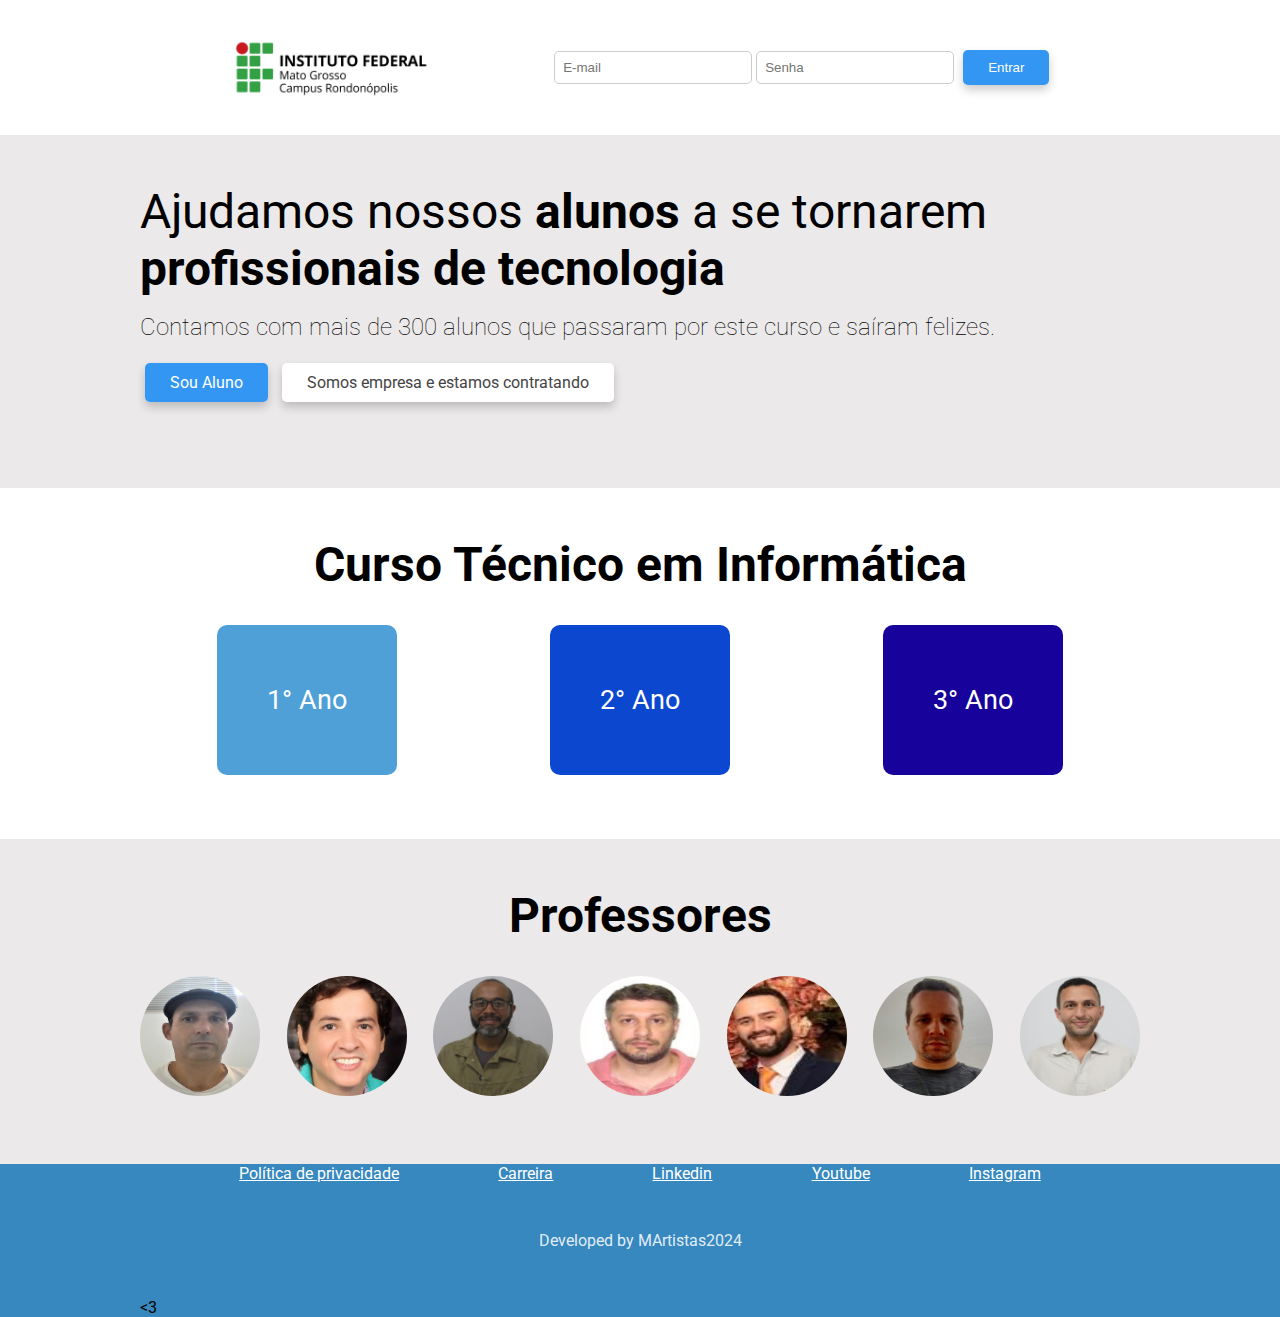
<file: team/index.html>
<!DOCTYPE html>
<html lang="pt-br">

<head>
    <meta charset="UTF-8">
    <meta name="viewport" content="width=device-width, initial-scale=1.0">
    <title>Curso de Informática</title>
    <link rel="stylesheet" href="css/style.css">
    <link rel="preconnect" href="https://fonts.googleapis.com">
    <link rel="preconnect" href="https://fonts.gstatic.com" crossorigin>
    <link rel="stylesheet" href="https://fonts.googleapis.com/css2?family=Roboto:wght@100;400;700&display=swap">
</head>

<body>
    <header>
        <div class="container">
            <div class="logo">
                <img src="imagem/rondonopolis_instituto_federal_mato_grosso_rgb_horizontal_02.png" alt="Logo do site">
            </div>
                <div class="sing-in">
                    <form action="#" >
                        <input type="email" placeholder="E-mail">
                        <input type="password" placeholder="Senha">
                        <button type="submit" class="button primary">Entrar</button>
                    </form>
                </div>
         </div>
    </header>
    <main>
        <section class="intro gray">
            <div class="container">
                <h1>Ajudamos nossos<strong> alunos</strong> a se tornarem<strong> profissionais de tecnologia</strong></h1>
                <p>Contamos com mais de 300 alunos que passaram por este curso e saíram felizes.</p>
                <div class="cta">
                    <a href="#" class="button primary">Sou Aluno</a>
                    <a href="#" class="button secondary">Somos empresa e estamos contratando</a>
                </div>

            </div>
        </section>
        <section class="language">
            <div class="container">
                <h1 class="title">Curso Técnico em Informática</h1>
                <div class="Cards">
                    <div class="card blue">1° Ano</div>
                    <div class="card purple">2° Ano</div>
                    <div class="card yellow">3° Ano</div>
                </div>
            </div>
        </section>
        <section class="team gray">
            <div class="container">
                <h1 class="title">Professores</h1>
                <div class="members">
                    <div class="member"><img src="imagem/cleber.jpg" alt=""></div>
                    <div class="member"><img src="imagem/daniel.jpg" alt=""></div>
                    <div class="member"><img src="imagem/denis.jpg" alt="sss"></div>
                    <div class="member"><img src="imagem/durval.jpg" alt=""></div>
                    <div class="member"><img src="imagem/guidson.jpg" alt=""></div>
                    <div class="member"><img src="imagem/neto.jpg" alt=""></div>
                    <div class="member"><img src="imagem/ridson.jpg" alt=""></div>
                </div>
        </section>
    </main>
    <footer>
        <div class="container">
            <ul>
                <li> <a href="#">Política de privacidade</a> </li>
                <li> <a href="#">Carreira</a> </li>
                <li> <a href="#">Linkedin</a> </li>
                <li> <a href="#">Youtube</a> </li>
                <li> <a href="#">Instagram</a> </li>
            </ul>
            <p class="copyright" >Developed by MArtistas2024</p>
            <p><3</p>
        </div>
    </footer>
</body>
</html>
</file>
<file: team/css/style.css>
/* Reset CSS */
*{
  margin: 0;
  padding: 0;
  box-sizing: 0;
}
.roboto-thin {
  font-family: "Roboto", sans-serif;
  font-weight: 100;
  font-style: normal;
}
.roboto-regular {
  font-family: "Roboto", sans-serif;
  font-weight: 400;
  font-style: normal;
}
.roboto-bold {
  font-family: "Roboto", sans-serif;
  font-weight: 700;
  font-style: normal;
}
body{
  font-family: "Roboto", sans-serif;
  color: 444;
}
header  div{
display: flex;
justify-content: space-evenly;
padding: 2rem;
}
.logo img{
  width: 211px;
}
.sing-in{
  display: flex;
  flex-direction: column;
  justify-content: center;
}
.sing-in button{
  border: none;
}
input [type= "text"],[type ="email"],[type = "password"]{
width: 180px;
padding: 0.5rem;
border-radius: 5px;
border: 1px solid #ccc;
}
section {
  padding: 3rem 0 4rem 0;
}
h1 {
  font-size: 3rem;
  font-weight:  normal;
}

h1.title {
  margin-bottom: 2rem;
  text-align: center;
  font-weight: bold;
}
.gray {
  background-color: #ebe9e9;
}

.container {
  max-width: 1000px;
  margin: auto;
  padding: 0 1rem;

}
.intro p {
  margin: 1rem 0;
  font-size: 1.5rem;
  font-weight: 100;
}

.intro .cta {
  margin: 2rem 0;
}
.button {
  /*background-color: #3396f3;
  color: white; */
  padding: 10px 25px;
  text-decoration: none;
  border-radius: 5px;
  margin: 5px;
  box-shadow: 0 5px 10px 0 rgba(0, 0, 0, 0.2);
}

.button:hover{
  box-shadow: 0 5px 10px 0 rgba(0, 0, 0, 0.5);
}

.primary {
  background-color: #3396f3;
  color: white;
}

.secondary {
  background-color: white;
  color: #444;
}

.Cards {
  display: flex;
  justify-content: space-around;
}

.card {
  display: flex; 
  flex-direction: column; 
  justify-content: center;
  text-align: center;
  
  width: 18%;
  height: 150px;

  border-radius: 10px;
  color: white;
  font-size: 1.7rem;
}

.card.blue {
background-color:#4ea0d7 ;
}
.card.purple {
background-color:#0c47d0;
}

.card.yellow {
background-color:#17039b;
}


.members {
display: flex;
justify-content: space-between;
}

.member img {
border-radius: 50%;
width: 120px;
height: 120px;
}

footer{
background-color: #3788bf;  
}

footer ul{
display: flex;
justify-content: space-evenly;

padding-top: 3 rem;
list-style-type: none; ;
}

footer a{
color: white;
}
footer p.copyright {
color: #ffffffdd;
padding: 3rem 0;
text-align: center;
}
</file>
